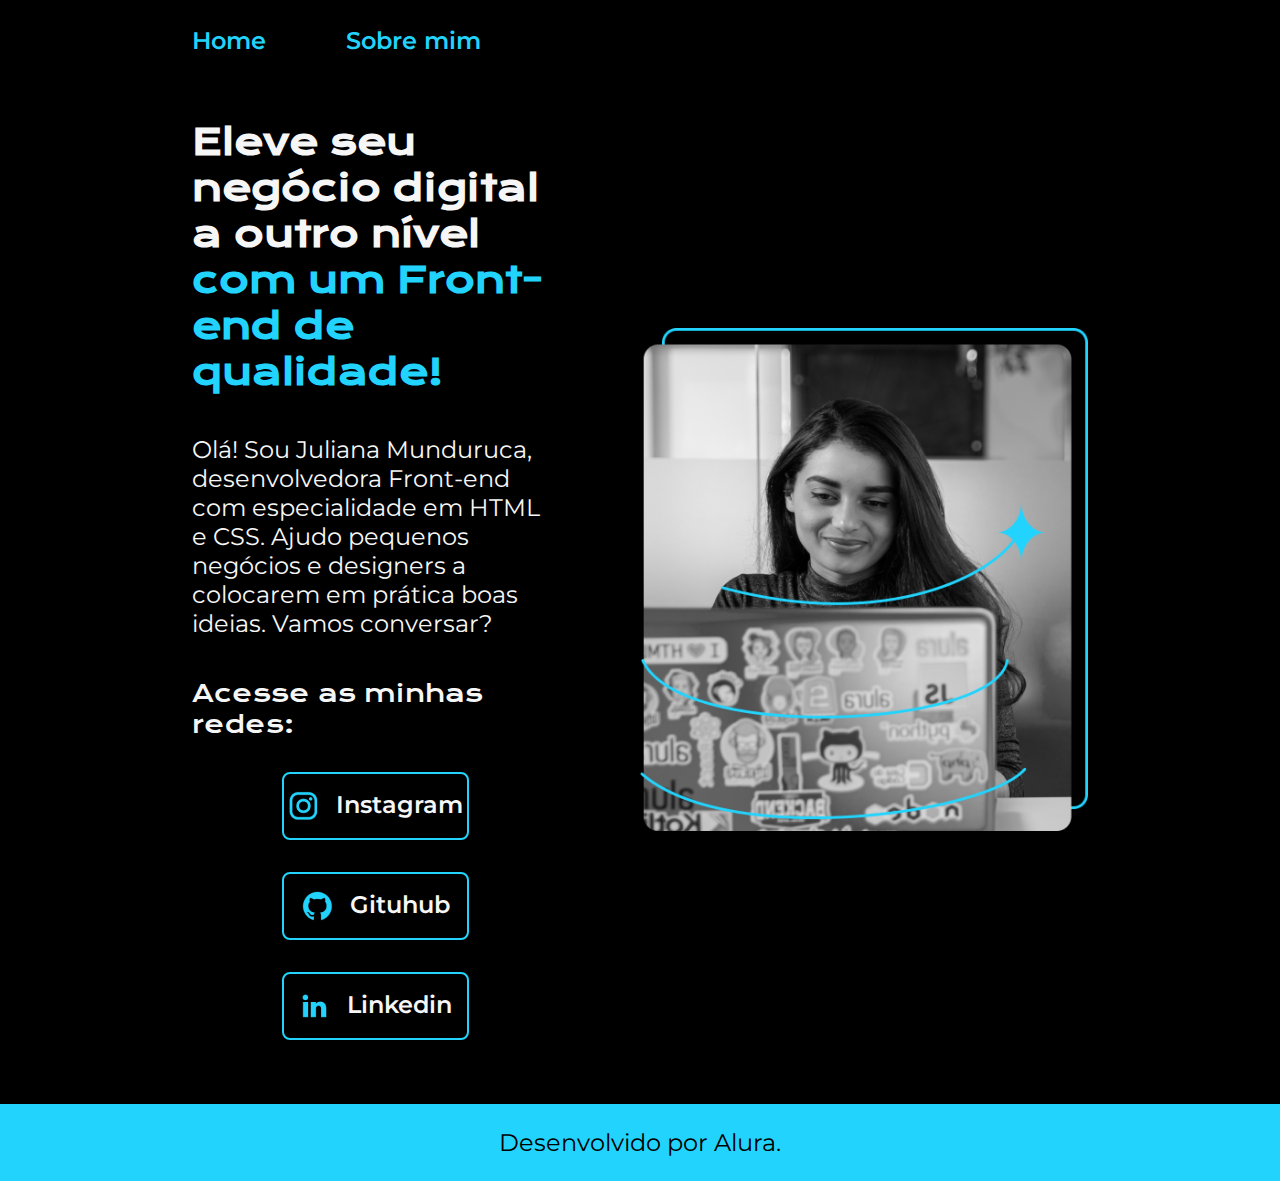
<file: Index.html>
<!DOCTYPE html>
<html lang="pt-br">
<head>
    <meta charset="UTF-8">
    <meta http-equiv="X-UA-Compatible" content="IE=edge">
    <meta name="viewport" content="width=device-width, initial-scale=1.0">
    <title>Home</title>
    <link rel="stylesheet" href="./styles/style.css">
</head>
<body>
   <header class="cabecalho"> 
    <nav class="cabecalho__menu">
       <a class="cabecalho__menu__link" href="index.html">Home</a> 
       <a class="cabecalho__menu__link" href="about.html">Sobre mim</a>
    </nav>
   </header>
   <main class="apresentacao"> 
        <section class="apresentacao__conteudo">     
            <h1 class="apresentacao__conteudo__titulo"> Eleve seu negócio digital a outro nível <strong class="titulo-destaque"> com um Front-end de qualidade! </strong> </h1>
            <p class="apresentacao__conteudo__texto">Olá! Sou Juliana Munduruca, desenvolvedora Front-end com especialidade em HTML e CSS. Ajudo pequenos negócios e designers a colocarem em prática boas ideias. Vamos conversar?</p>
            <div class="apresentacao__links">
                <h2 class="apresentacao__links__subtitulo">Acesse as minhas redes:</h2>
                <a class="apresentacao__links__navegacao" href="https://instagram.com/jumunduruca">
                    <img src="./assets/instagram.png" alt="Logo Instagram">
                    Instagram
                </a>
                <a class="apresentacao__links__navegacao" href="https://github.com/jumunduruca">
                    <img src="./assets/github.png" alt="Logo github">
                    Gituhub
                </a>
                <a class="apresentacao__links__navegacao" href="https://www.linkedin.com/in/juliana-munduruca">
                    <img src="./assets/linkedin.png" alt="Logo linkedin">
                    Linkedin
                </a>
            </div>
        </section>
            <img class="apresentacao__imagem" src="./assets/joana.png" alt="Joana programando">
        
   </main>
   <footer class="rodape">
        <p>Desenvolvido por Alura.</p> 
   </footer> 
</body>
</html>
</file>
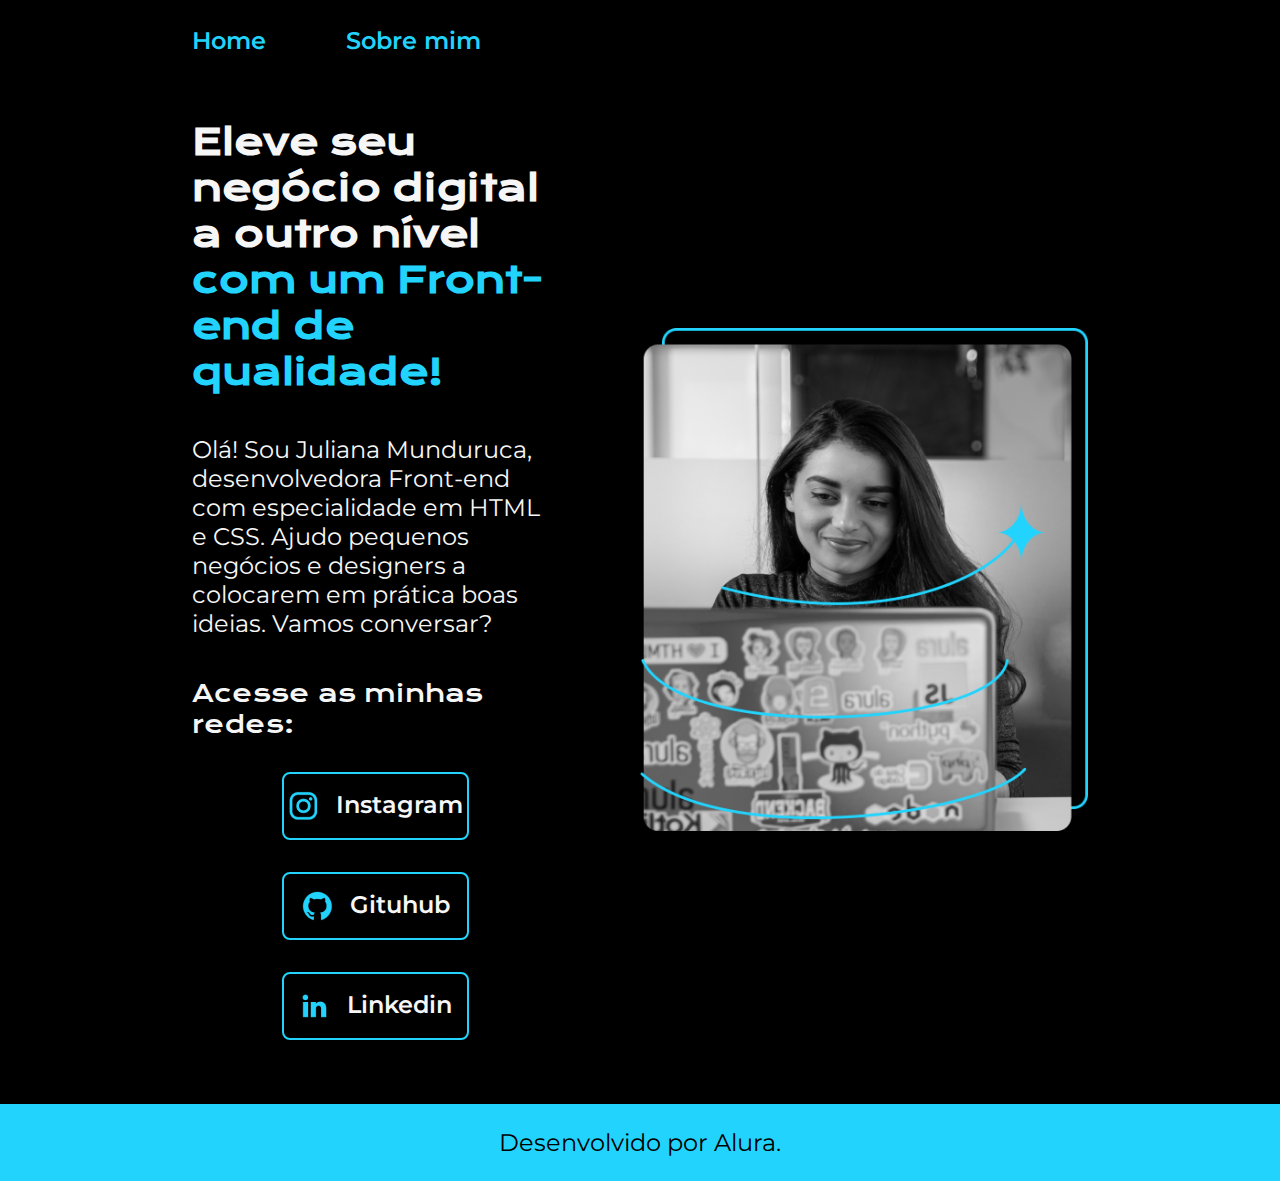
<file: index.html>
<!DOCTYPE html>
<html lang="pt-br">
<head>
    <meta charset="UTF-8">
    <meta http-equiv="X-UA-Compatible" content="IE=edge">
    <meta name="viewport" content="width=device-width, initial-scale=1.0">
    <title>Home</title>
    <link rel="stylesheet" href="./styles/style.css">
</head>
<body>
   <header class="cabecalho"> 
    <nav class="cabecalho__menu">
       <a class="cabecalho__menu__link" href="index.html">Home</a> 
       <a class="cabecalho__menu__link" href="about.html">Sobre mim</a>
    </nav>
   </header>
   <main class="apresentacao"> 
        <section class="apresentacao__conteudo">     
            <h1 class="apresentacao__conteudo__titulo"> Eleve seu negócio digital a outro nível <strong class="titulo-destaque"> com um Front-end de qualidade! </strong> </h1>
            <p class="apresentacao__conteudo__texto">Olá! Sou Juliana Munduruca, desenvolvedora Front-end com especialidade em HTML e CSS. Ajudo pequenos negócios e designers a colocarem em prática boas ideias. Vamos conversar?</p>
            <div class="apresentacao__links">
                <h2 class="apresentacao__links__subtitulo">Acesse as minhas redes:</h2>
                <a class="apresentacao__links__navegacao" href="https://instagram.com/jumunduruca">
                    <img src="./assets/instagram.png" alt="Logo Instagram">
                    Instagram
                </a>
                <a class="apresentacao__links__navegacao" href="https://github.com/jumunduruca">
                    <img src="./assets/github.png" alt="Logo github">
                    Gituhub
                </a>
                <a class="apresentacao__links__navegacao" href="https://www.linkedin.com/in/juliana-munduruca">
                    <img src="./assets/linkedin.png" alt="Logo linkedin">
                    Linkedin
                </a>
            </div>
        </section>
            <img class="apresentacao__imagem" src="./assets/joana.png" alt="Joana programando">
        
   </main>
   <footer class="rodape">
        <p>Desenvolvido por Alura.</p> 
   </footer> 
</body>
</html>
</file>
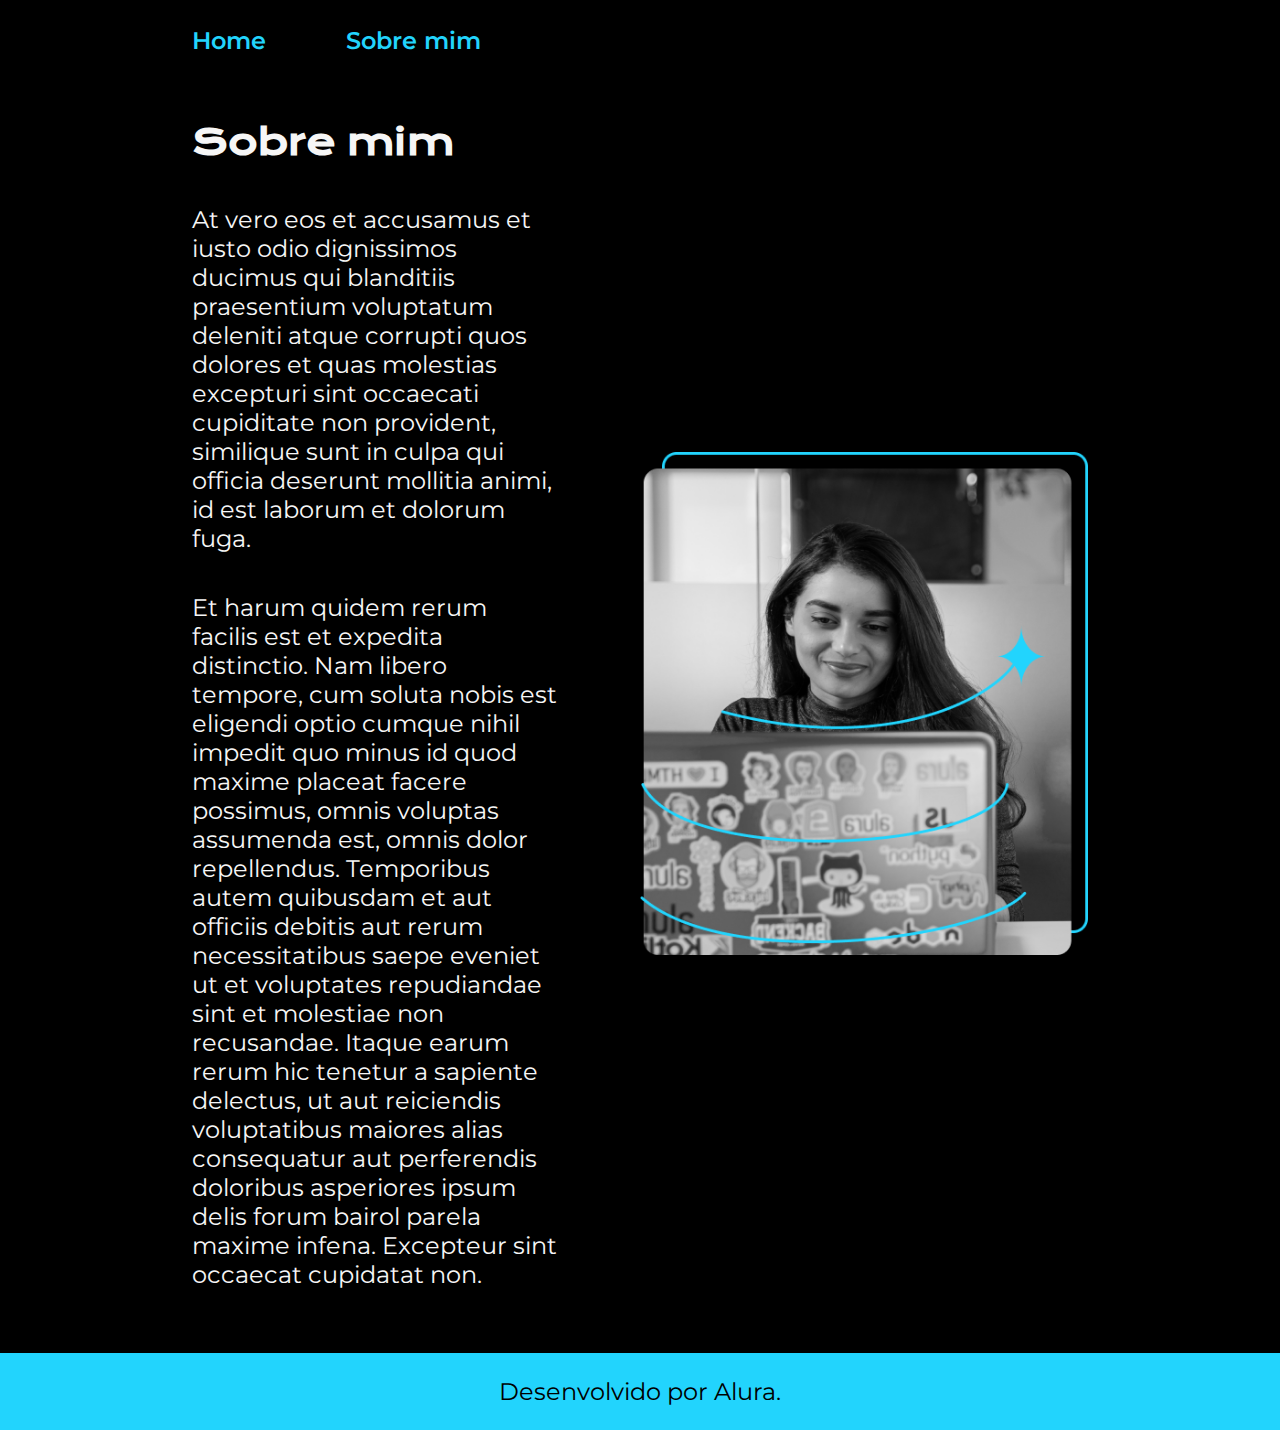
<file: about.html>
<!DOCTYPE html>
<html lang="pt-br">
<head>
    <meta charset="UTF-8">
    <meta http-equiv="X-UA-Compatible" content="IE=edge">
    <meta name="viewport" content="width=, initial-scale=1.0">
    <title>Sobre mim</title>
    <link rel="stylesheet" href="./styles/style.css">
</head>
<body>
    <header class="cabecalho">
        <nav class="cabecalho__menu">
            <a class="cabecalho__menu__link" href="index.html">Home</a> 
            <a class="cabecalho__menu__link" href="about.html">Sobre mim</a>
         </nav>
    </header>
    <main class="apresentacao">
        <section class="apresentacao__conteudo">
            <h1 class="apresentacao__conteudo__titulo">Sobre mim</h1>
            <p class="apresentacao__conteudo__texto">At vero eos et accusamus et iusto odio dignissimos ducimus qui blanditiis praesentium voluptatum deleniti atque corrupti quos dolores et quas molestias excepturi sint occaecati cupiditate non provident, similique sunt in culpa qui officia deserunt mollitia animi, id est laborum et dolorum fuga.</p  class="apresentacao__conteudo__texto">
            <p class="apresentacao__conteudo__texto">Et harum quidem rerum facilis est et expedita distinctio. Nam libero tempore, cum soluta nobis est eligendi optio cumque nihil impedit quo minus id quod maxime placeat facere possimus, omnis voluptas assumenda est, omnis dolor repellendus. Temporibus autem quibusdam et aut officiis debitis aut rerum necessitatibus saepe eveniet ut et voluptates repudiandae sint et molestiae non recusandae. Itaque earum rerum hic tenetur a sapiente delectus, ut aut reiciendis voluptatibus maiores alias consequatur aut perferendis doloribus asperiores ipsum delis forum bairol parela maxime infena. Excepteur sint occaecat cupidatat non.
            </p>
        </section>
        <img class="apresentacao__imagem" src="./assets/joana.png" alt="Joana programando">
    </main>
    <footer class="rodape">
        <p>Desenvolvido por Alura.</p> 
    </footer>
</body>
</html>
</file>
<file: styles/style.css>
@import url('https://fonts.googleapis.com/css2?family=Krona+One&family=Montserrat:wght@400;600&display=swap');

:root {
    --cor-primaria: #000000;
    --cor-secundaria: #f6f6f6;
    --cor-terciaria: #22D4FD;
    --cor-hover: #272727;

    --fonte-primaria: 'Krona One', sans-serif;
    --fonte-secundaria: 'Montserrat', sans-serif;
}

* {
    margin: 0;
    padding: 0 ;
}

body {
    box-sizing: border-box;
    background-color: var(--cor-primaria);
    color: var(--cor-secundaria);
} 

.cabecalho {
    padding: 2% 0% 0% 15%;
}

.cabecalho__menu {
    display: flex;
    gap: 80px;
}

.cabecalho__menu__link {
    font-family: var(--fonte-secundaria);
    font-size: 1.5rem;
    font-weight: 600;
    color: var(--cor-terciaria);
    text-decoration: none;
}

.apresentacao {
    padding: 5% 15%;
    display: flex;
    align-items: center;
    justify-content: space-between;
    gap: 82px;
}

.apresentacao__conteudo {
    width: 50%;
    display: flex;
    flex-direction: column;
    gap: 40px;
}

.apresentacao__conteudo__titulo {
    font-size: 2.25rem;
    font-family: var(--fonte-primaria);
}

.titulo-destaque {
    color: var(--cor-terciaria);
} 

.apresentacao__conteudo__texto {
    font-size: 1.5rem;
    font-family: var(--fonte-secundaria);
}

.apresentacao__links {
    display: flex;
    flex-direction: column;
    justify-content: space-between;
    align-items: center;
    gap: 32px;
}

.apresentacao__links__subtitulo {
    font-family: var(--fonte-primaria);
    font-weight: 400;
    font-size: 1.5rem;
}

.apresentacao__links__navegacao {
    /* background-color: #22D4FD; */
    display:flex;
    justify-content: center;
    gap: 16px;
    border: 2px solid var(--cor-terciaria);
    width: 50%;
    text-align: center;
    border-radius: 8px;
    font-size: 1.5rem;
    font-weight: 600;
    padding: 16px 0;
    text-decoration: none;
    color: var(--cor-secundaria);
    font-family: var(--fonte-secundaria);
}

.apresentacao__links__navegacao:hover {
    background-color: var(--cor-hover);
}

.apresentacao__imagem {
    width: 50%;
}

.rodape {
    padding: 24px;
    color: var(--cor-primaria);
    background-color: var(--cor-terciaria);
    text-align: center;
    font-family: var(--fonte-secundaria);
    font-size: 1.5rem;
    font-weight: 400;
}

@media (max-width: 1200px) {
    .cabecalho {
        padding: 10%;
    }

    .cabecalho__menu {
        justify-content: center;
    }

    .apresentacao {
        flex-direction: column-reverse;
        padding: 5%;
    }

    .apresentacao__conteudo {
        width: auto;
    }
}
</file>
